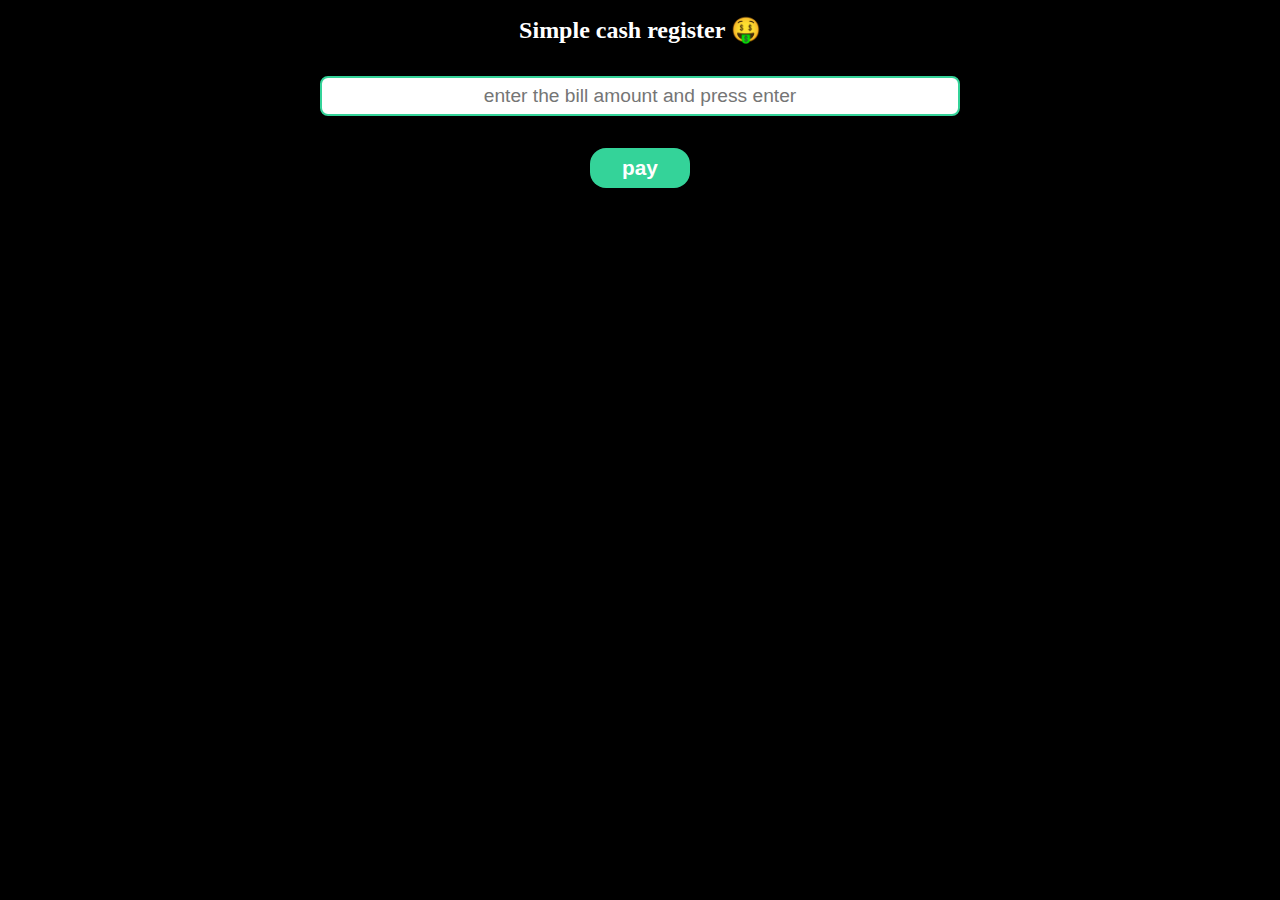
<file: cashRegisterManager/index.html>
<!DOCTYPE html>
<html lang="en">
	<head>
		<meta charset="UTF-8" />
		<meta name="viewport" content="width=device-width, initial-scale=1.0" />
		<meta name="keywords" content="cash register manager" />
		<meta name="description" content="A simple cash register manager" />
		<meta name="author" content="sarath" />
		<link
			rel="stylesheet"
			href="https://cdnjs.cloudflare.com/ajax/libs/font-awesome/4.7.0/css/font-awesome.min.css"
		/>
		<link rel="icon" href="images/favicon.ico" type="image/png" sizes="16x16" />
		<link
			rel="apple-touch-icon"
			sizes="180x180"
			href="images/apple-touch-icon.png"
		/>
		<link
			rel="icon"
			type="image/png"
			sizes="32x32"
			href="images/favicon-32x32.png"
		/>
		<link
			rel="icon"
			type="image/png"
			sizes="16x16"
			href="images/favicon-16x16.png"
		/>
		<link rel="manifest" href="images/site.webmanifest" />
		<link rel="stylesheet" href="styles.css" />
		<title>Cash register manager | 💰</title>
	</head>
	<body>
		<main>
			<h2>Simple cash register 🤑</h2>
			<input
				id="bill-amount-input"
				type="number"
				placeholder="enter the bill amount and press enter"
				required
			/>
			<p hidden class="money-message">
				Please enter bill amount money as number !
			</p>
			<input
				hidden
				id="cash-amount-input"
				type="number"
				placeholder="enter the cash amount"
				required
			/>
			<p hidden class="money-message">
				Please enter cash amount money as number !
			</p>
			<button type="button"><i class=""></i>pay</button>
			<p hidden id="message"></p>
			<table hidden id="denomination-table">
				<tbody>
					<tr>
						<th>Rupee</th>
						<th>Notes / coins</th>
					</tr>
					<tr>
						<td></td>
						<td></td>
					</tr>
					<tr>
						<td></td>
						<td></td>
					</tr>
					<tr>
						<td></td>
						<td></td>
					</tr>
					<tr>
						<td></td>
						<td></td>
					</tr>
					<tr>
						<td></td>
						<td></td>
					</tr>
					<tr>
						<td></td>
						<td></td>
					</tr>
					<tr>
						<td></td>
						<td></td>
					</tr>
				</tbody>
			</table>
		</main>
		<script src="index.js"></script>
	</body>
</html>
</file>
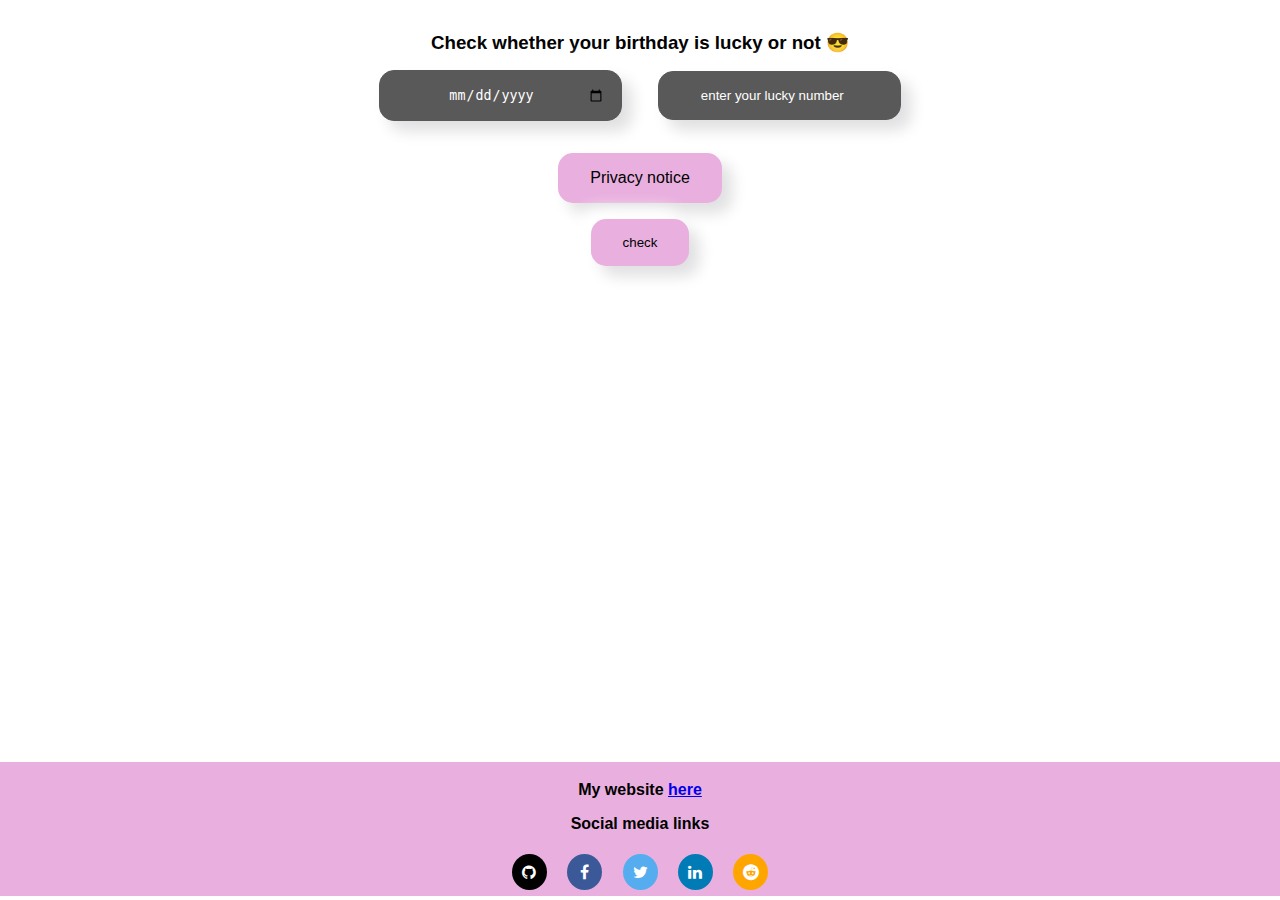
<file: IsYourBirthdayLucky/index.html>
<!DOCTYPE html>
<html lang="en">
	<head>
		<meta charset="UTF-8" />
		<meta name="viewport" content="width=device-width, initial-scale=1.0" />
		<meta
			name="description"
			content="Check whether your birthday is lucky or not"
		/>
		<meta name="keywords" content="lucky, birthday" />
		<meta name="author" content="Sarath" />
		<title>Lucky birthday | 🍰</title>
		<link
			rel="stylesheet"
			href="https://cdnjs.cloudflare.com/ajax/libs/font-awesome/4.7.0/css/font-awesome.min.css"
		/>
		<link rel="stylesheet" href="styles.css" />
	</head>
	<body>
		<!-- Start of main section -->
		<main>
			<h3>Check whether your birthday is lucky or not 😎</h3>
			<input type="date" required />
			<input type="number" placeholder="enter your lucky number" required />
			<a id="privacy-notice" type="button">Privacy notice</a>
			<!-- start of modal section -->
			<div id="privacy-notice-modal" class="modal">
				<div class="modal-content">
					<span class="close">&times;</span>
					<p>We don't store your data, period.</p>
					<p>
						We physically can't. We have nowhere to store it. We don't even have
						server database 😫 to store it.
					</p>
				</div>
			</div>
			<!-- end of modal section -->
			<button id="check" type="button">check</button>
			<div class="loader">
				<img src="/IsYourBirthdayLucky/images/loader.svg" alt="loader">
			</div>
			<p id="result"></p>
		</main>
		<!-- end of main section -->

		<!-- start of footer section -->
		<footer>
			<strong>
				<p>
					My website
					<a href="https://sarath-portfolio.netlify.app/">here</a>
				</p>
				<p>Social media links</p></strong
			>
			<ul>
				<li>
					<a
						href="https://github.com/saratkumar17mss040"
						class="fa fa-github"
					></a>
				</li>
				<li>
					<a
						href="https://www.facebook.com/profile.php?id=100007801470075"
						class="fa fa-facebook"
					></a>
				</li>
				<li>
					<a href="https://twitter.com/sarath6110" class="fa fa-twitter"></a>
				</li>
				<li></li>
				<li>
					<a
						href="https://www.linkedin.com/in/sarath-kumar-216b031b5/ "
						class="fa fa-linkedin"
					></a>
				</li>
				<li>
					<a
						href="https://www.reddit.com/user/sarathkumar-6110"
						class="fa fa-reddit"
					></a>
				</li>
			</ul>
		</footer>
		<!-- end of footer section -->
		<script src="index.js"></script>
	</body>
</html>
</file>
<file: cashRegisterManager/styles.css>
/* Setting global styles */

* {
	margin: 0;
	padding: 0;
	box-sizing: border-box;
}

:root {
	--white-color: #ffffff;
	--green-color: #34d399;
}

body {
	background-color: black;
}

/* Remove spinners */

input[type='number']::-webkit-inner-spin-button,
input[type='number']::-webkit-outer-spin-button {
	-webkit-appearance: none;
}

input[type='number'] {
	color: black;
	-moz-appearance: textfield;
}

input[type='number'] {
	color: black;
	min-width: 50%;
	min-height: 2.5rem;
	border: 2px solid var(--green-color);
	border-radius: 0.5rem;
	-webkit-border-radius: 0.5rem;
	-moz-border-radius: 0.5rem;
	-ms-border-radius: 0.5rem;
	-o-border-radius: 0.5rem;
	text-align: center;
	font-size: 1.2rem;
}

/* Pay button */

button {
	background-color: var(--green-color);
	padding: 0.5rem 2rem;
	color: var(--white-color);
	font-weight: bold;
	font-size: 1.3rem;
	border: none;
	border-radius: 1rem;
	-webkit-border-radius: 1rem;
	-moz-border-radius: 1rem;
	-ms-border-radius: 1rem;
	-o-border-radius: 1rem;
}

/* Main section */

main {
	display: flex;
	justify-content: center;
	align-items: center;
	flex-direction: column;
}

main > * {
	margin: 1rem;
	color: var(--white-color);
}

/* Table Section */

table {
	font-family: 'Gill Sans', 'Gill Sans MT', Calibri, 'Trebuchet MS', sans-serif;
	border-collapse: collapse;
	font-size: 1.3rem;
	min-width: 50%;
}

th,
td {
	border: 2px solid var(--white-color);
	padding: 0.5rem;
}

th {
	padding-top: 0.6rem;
	padding-bottom: 0.6rem;
	background-color: var(--green-color);
}

tr:hover td {
	background-color: #f8f6f6;
	color: black;
}

/* Text */

p {
	text-align: center;
	font-size: 1.3rem;
	max-width: 80%;
}

.money-message {
	color: red;
	font-size: 1.4rem;
	font-weight: bold;
}

/* Media query for screen size 450px */

@media only screen and (max-width: 450px) {
	input[type='number'] {
		width: 80%;
		font-size: 0.8rem;
	}
}
</file>
<file: IsYourBirthdayLucky/styles.css>
/* Setting global styles */

* {
	margin: 0;
	padding: 0;
	box-sizing: border-box;
}

/* Root styles */

:root {
	font-family: Verdana, Geneva, Tahoma, sans-serif;
	--primary-color: #e9b0df;
	--secondary-color: rgb(90, 89, 89);
	--white-color: #ffffff;
}

/* Main section */

main {
	margin: 2rem;
	text-align: center;
	height: 77.5vh;
}

h1 {
	padding: 1rem;
}

main > * {
	text-align: center;
}

/* Input */

input {
	width: 20%;
	margin: 1rem;
	padding: 1rem;
	background-color: rgb(90, 89, 89);
	border: 1px solid rgb(90, 89, 89);
	border-radius: 15px;
	color: var(--white-color);
	box-shadow: 9.91px 9.91px 15px #e0dfe1,
		-9.91px -9.91px 15px var(--white-color);
}

::placeholder {
	color: var(--white-color);
	opacity: 1;
}


/* Button */

#check,
#privacy-notice {
	display: block;
	cursor: pointer;
	width: fit-content;
	margin: 1rem auto;
	padding: 1rem 2rem;
	background-color: var(--primary-color);
	border: none;
	border-radius: 15px;
	-webkit-border-radius: 15px;
	-moz-border-radius: 15px;
	-ms-border-radius: 15px;
	-o-border-radius: 15px;
	box-shadow: 9.91px 9.91px 15px #e0dfe1,
		-9.91px -9.91px 15px var(--white-color);
}

button:hover {
	box-shadow: 9.91px 9.91px 15px #e0dfe1,
		-9.91px -9.91px 15px var(--white-color);
}

/* Social media icon styles */

.fa {
	padding: 10px;
	width: 35px;
	text-align: center;
	text-decoration: none;
	margin: 5px 8px;
	border-radius: 50%;
	color: var(--white-color);
	-webkit-border-radius: 50%;
	-moz-border-radius: 50%;
	-ms-border-radius: 50%;
	-o-border-radius: 50%;
}

.fa-facebook {
	background-color: #3b5998;
}

.fa-twitter {
	background-color: #55acee;
}

.fa-github {
	background-color: #000000;
}

.fa-reddit {
	color: white;
}

.fa-linkedin {
	background-color: #007bb5;
}

.fa-instagram {
	background-color: #ea4c89;
}

.fa-reddit {
	background-color: orange;
}

/* Footer section styles */

footer {
	bottom: 0;
	background-color: var(--primary-color);
	padding-top: 0.2rem;
	padding-bottom: 0.1rem;
	color: #000000;
	text-align: center;
	width: 100%;
}

footer p {
	margin-top: 1rem;
	margin-bottom: 1rem;
	font-size: 1rem;
}

footer ul li {
	display: inline;
}

#output {
	visibility: hidden;
}


.loader {
	visibility: hidden;
	width: 20%;
	margin: auto;
	height: 0;
}

.loader img {
	width: 4rem;
}

.loader.show {
	visibility: visible;
}

/* Result */

#result {
	margin: 1rem;
}

#result.hide {
	visibility: hidden;
}

/* Modal section */

.modal {
	display: none;
	position: fixed;
	z-index: 1;
	padding-top: 100px;
	left: 0;
	top: 0;
	width: 100%;
	height: 100%;
	overflow: auto;
	background-color: rgba(0, 0, 0, 0.4);
}

/* Modal Content */

.modal-content {
	background-color: #fefefe;
	margin: auto;
	padding: 20px;
	border-radius: 1.5rem;
	border: 1px solid #888;
	max-width: 50%;
	-webkit-border-radius: 1.5rem;
	-moz-border-radius: 1.5rem;
	-ms-border-radius: 1.5rem;
	-o-border-radius: 1.5rem;
}

.modal-content p {
	font-size: 0.8rem;
}

/* Close Button */

.close {
	color: #aaaaaa;
	float: right;
	font-size: 1rem;
	font-weight: bold;
}

.close:hover,
.close:focus {
	color: #000;
	text-decoration: none;
	cursor: pointer;
}

/* Button */

button {
	outline: none;
}

button:hover,
a:hover {
	background-color: var(--secondary-color) !important;
	color: var(--primary-color) !important;
}


/* Media rule for 500px screen sizes */

@media screen and (max-width: 500px) {
	input {
		width: 70%;
	}
}

/* Media rule for 500px screen sizes */

@media screen and (max-width: 768px) {
	input {
		width: 70%;
	}
}

/* Media rule for 360px screen sizes */

@media screen and (max-width: 360px) {
	input {
		width: 70%;
	}
}
</file>
